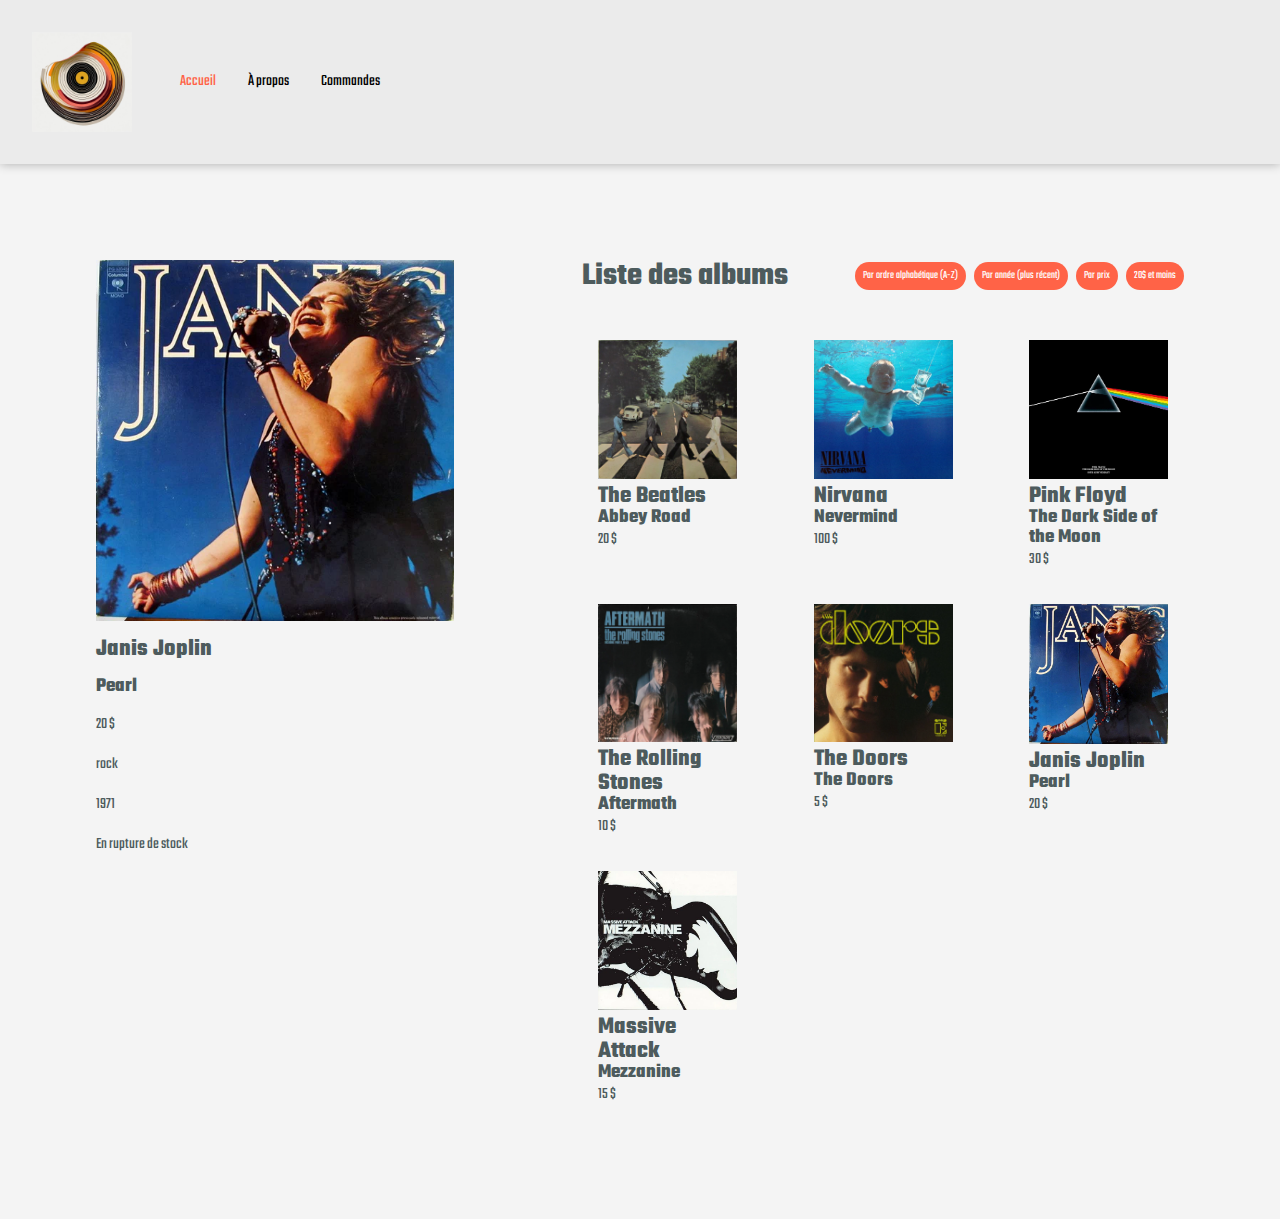
<file: 02_Demo/index.html>
<!DOCTYPE html>
<html lang="fr">
    <head>
        <meta charset="UTF-8" />
        <meta name="viewport" content="width=device-width, initial-scale=1.0" />
        <link
            rel="stylesheet"
            href="https://cdnjs.cloudflare.com/ajax/libs/font-awesome/6.5.1/css/all.min.css"
            integrity="sha512-DTOQO9RWCH3ppGqcWaEA1BIZOC6xxalwEsw9c2QQeAIftl+Vegovlnee1c9QX4TctnWMn13TZye+giMm8e2LwA=="
            crossorigin="anonymous"
            referrerpolicy="no-referrer"
        />
        <link rel="shortcut icon" href="assets/img/logo_vinyle.png" type="image/x-icon" />
        <link rel="stylesheet" href="assets/css/styles.css" />
        <script type="module" src="assets/js/pages/accueil.js" defer></script>
        <title>Vinyles</title>
    </head>
    <body data-page="accueil">
        <header>
            <nav id="nav-principale">
                <img src="assets/img/logo_vinyle.png" alt="logo" class="logo" />
                <ul class="nav__liste"></ul>
            </nav>
        </header>
        <main>
            <aside>
                <div class="detail">
                    <img class="detail__img" src="assets/img/albums/doors_the_doors.webp" alt="" />
                    <h2 class="detail__artiste">The Doors</h2>
                    <h3 class="detail__album">The Doors</h3>
                    <p class="detail__prix">20$</p>
                    <p class="detail__genre">Rock</p>
                    <p class="detail__annee">1967</p>
                    <p class="detail__enStock"></p>
                </div>
            </aside>
            <section>
                <div class="section-header">
                    <h1>Liste des albums</h1>
                    <div class="filtres">
                        <div class="bouton tri" id="tri-artiste" data-type="artiste">Par ordre alphabétique (A-Z)</div>
                        <div class="bouton tri" id="tri-annee" data-type="annee">Par année (plus récent)</div>
                        <div class="bouton tri" id="tri-prix" data-type="prix">Par prix</div>
                        <div class="bouton filtre" id="filtre-rabais-20" data-type="rabais">20$ et moins</div>
                    </div>
                </div>
                <div class="grille-produits"></div>
            </section>
        </main>
    </body>
</html>
</file>
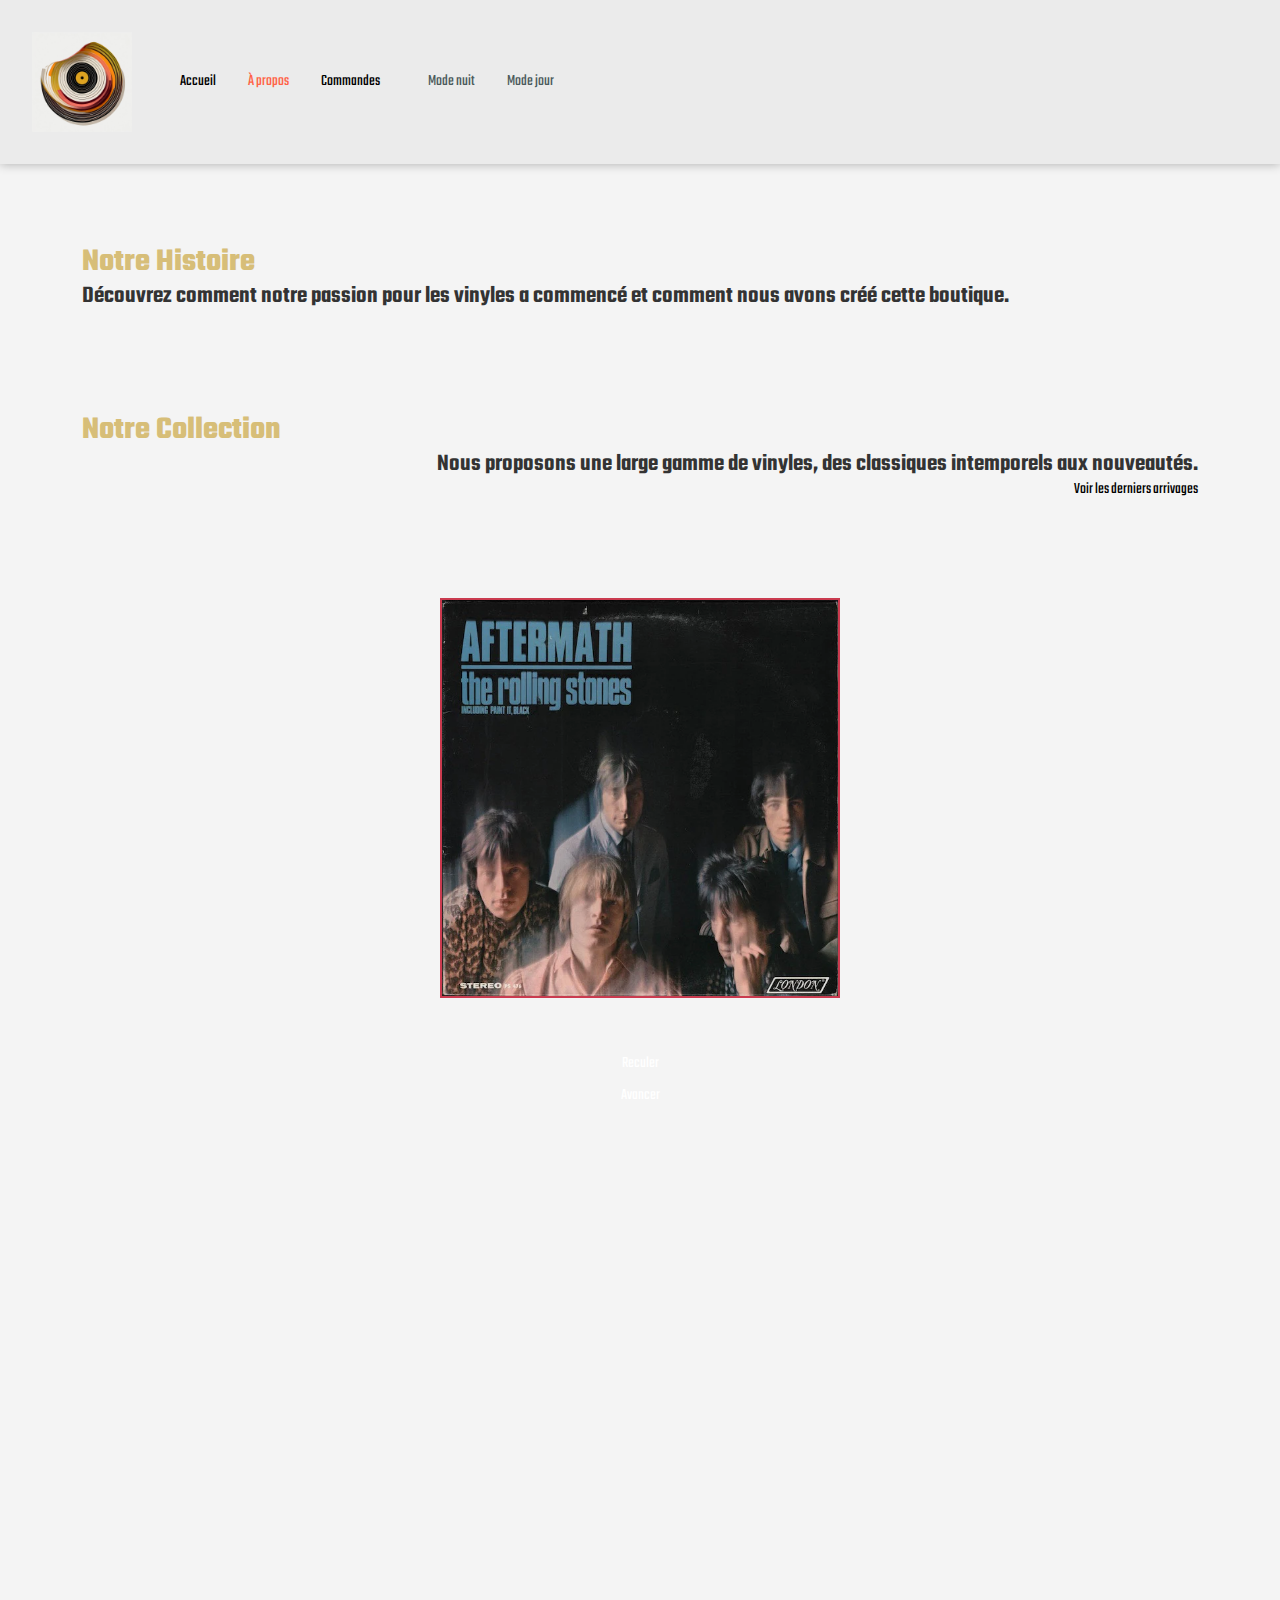
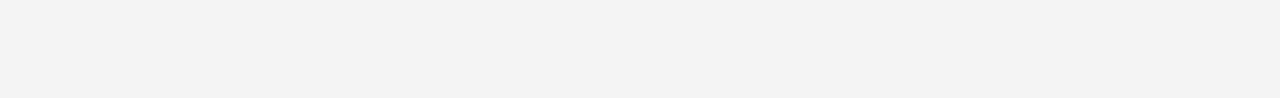
<file: 02_Demo/a-propos.html>
<!DOCTYPE html>
<html lang="en">
    <head>
        <meta charset="UTF-8" />
        <meta name="viewport" content="width=device-width, initial-scale=1.0" />

        <link
            rel="stylesheet"
            href="https://cdnjs.cloudflare.com/ajax/libs/font-awesome/6.5.1/css/all.min.css"
            integrity="sha512-DTOQO9RWCH3ppGqcWaEA1BIZOC6xxalwEsw9c2QQeAIftl+Vegovlnee1c9QX4TctnWMn13TZye+giMm8e2LwA=="
            crossorigin="anonymous"
            referrerpolicy="no-referrer"
        />
        <link rel="shortcut icon" href="assets/img/logo_vinyle.png" type="image/x-icon" />
        <link rel="stylesheet" href="assets/css/styles.css" />

        <script type="module" src="assets/js/pages/a-propos.js"></script>

        <title>Vinyles | Qui sommes-nous?</title>
    </head>
    <body data-page="a-propos">
        <header>
            <nav id="nav-principale">
                <img src="assets/img/logo_vinyle.png" alt="logo" class="logo" />
                <ul class="nav__liste"></ul>
                <ul class="nav__liste conteneur-mode-nuit">
                    <li data-mode="nuit"><span class="fa fa-moon"></span>Mode nuit</li>
                    <li data-mode="jour"><span class="fa fa-sun"></span>Mode jour</li>
                </ul>
            </nav>
        </header>
        <main>
            <section class="section" id="section1">
                <div>
                    <h2>Notre Histoire</h2>
                    <p>
                        Découvrez comment notre passion pour les vinyles a commencé et comment nous avons créé cette
                        boutique.
                    </p>
                </div>
            </section>

            <section class="section droite" id="section2">
                <div>
                    <h2>Notre Collection</h2>
                    <p>Nous proposons une large gamme de vinyles, des classiques intemporels aux nouveautés.</p>
                    <a href="/">Voir les derniers arrivages</a>
                </div>
            </section>

            <div class="carrousel section" data-carrousel>
                <div class="conteneur-image-principale">
                    <img class="image-principale" src="assets/img/albums/abbey_road.webp" alt="" />
                </div>

                <!-- Le gabarit à utiliser -->
                <template id="conteneur-image-navigation">
                    <div class="conteneur-image-navigation">
                        <img src="assets/img/albums/aftermath.webp" alt="" />
                    </div>
                </template>
                <div class="bouton" data-direction="-1">Reculer</div>
                <!-- La liste où placer le clone -->
                <div class="carrousel-liste-images"></div>
                <div class="bouton" data-direction="1">Avancer</div>
            </div>

            <section class="section droite" id="section3">
                <div>
                    <h2>Équipe</h2>
                    <p>
                        Rencontrez les passionnés qui travaillent derrière les coulisses pour vous offrir les meilleurs
                        vinyles.
                    </p>
                </div>
            </section>

            <section class="section" id="section4">
                <div>
                    <h2>Nos Valeurs</h2>
                    <p>Nous croyons en la qualité, l'authenticité et la satisfaction de nos clients.</p>
                </div>
            </section>

            <section class="section droite" id="section5">
                <div>
                    <h2>Contact</h2>
                    <p>Vous avez des questions ? N'hésitez pas à nous contacter.</p>
                </div>
            </section>

            <div class="modale-conteneur invisible">
                <div class="modale">
                    <h2 class="modale-header">Titre</h2>
                    <p>Contenu</p>
                    <div class="fermer-modale interactive"><i class="icone fa fa-times"></i>Fermer</div>
                </div>
            </div>
        </main>
    </body>
</html>
</file>
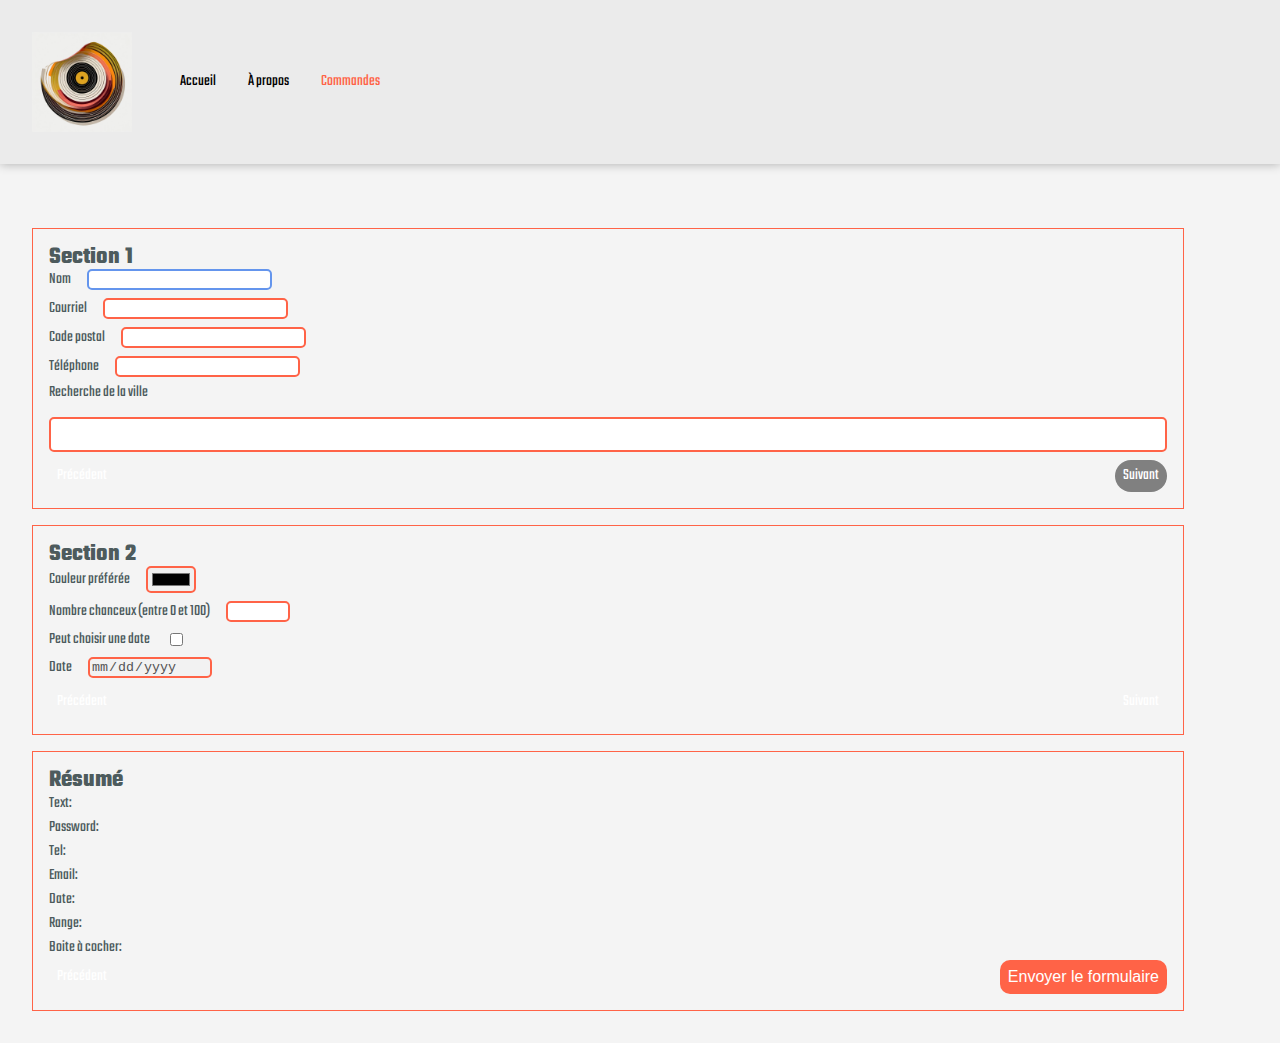
<file: 02_Demo/formulaire.html>
<!DOCTYPE html>
<html lang="fr">
    <head>
        <meta charset="UTF-8" />
        <meta name="viewport" content="width=device-width, initial-scale=1.0" />
        <link
            rel="stylesheet"
            href="https://cdnjs.cloudflare.com/ajax/libs/font-awesome/6.5.1/css/all.min.css"
            integrity="sha512-DTOQO9RWCH3ppGqcWaEA1BIZOC6xxalwEsw9c2QQeAIftl+Vegovlnee1c9QX4TctnWMn13TZye+giMm8e2LwA=="
            crossorigin="anonymous"
            referrerpolicy="no-referrer"
        />
        <link rel="shortcut icon" href="assets/img/logo_vinyle.png" type="image/x-icon" />
        <link rel="stylesheet" href="assets/css/styles.css" />
        <script type="module" src="assets/js/pages/formulaire.js" defer></script>
        <title>Formulaire achat</title>
    </head>
    <body>
        <header>
            <nav id="nav-principale">
                <img src="assets/img/logo_vinyle.png" alt="logo" class="logo" />
                <ul class="nav__liste"></ul>
            </nav>
        </header>
        <main>
            <form action="" method="get" id="formulaire-principal" autocomplete="off">
                <section data-page="1">
                    <h2>Section 1</h2>

                    <div class="groupe-champs">
                        <label for="nom">Nom</label>
                        <input type="text" id="nom" name="nom" minlength="3" maxlength="150" required />
                        <p class="error-message">Vous devez saisir votre nom</p>
                    </div>

                    <div class="groupe-champs">
                        <label for="courriel">Courriel</label>
                        <input type="email" id="courriel" name="courriel" maxlength="50" />
                        <p class="error-message">Vous devez saisir un courriel valide</p>
                    </div>

                    <div class="groupe-champs">
                        <label for="code-postal">Code postal</label>
                        <input
                            type="text"
                            id="code-postal"
                            code-postal
                            name="code-postal"
                            pattern="[A-z][0-9][A-z]\s?[0-9][A-z][0-9]"
                        />
                        <p class="error-message">Vous devez saisir un code postal valide</p>
                    </div>

                    <div class="groupe-champs">
                        <label for="telephone">Téléphone</label>
                        <input type="tel" id="telephone" name="telephone" />
                        <p class="error-message">Vous devez saisir un numéro de téléphone valide</p>
                    </div>

                    <div class="groupe-champs recherche-villes">
                        <label for="villes">Recherche de la ville</label>
                        <input type="search" name="ville" id="villes" autocomplete="false" a />
                        <ul class="liste-villes invisible">
                            <li data-ville="Paris">Paris</li>
                            <li data-ville="Lyon">Lyon</li>
                            <li data-ville="Marseille">Marseille</li>
                            <li data-ville="Nantes">Nantes</li>
                            <li data-ville="Lille">Lille</li>
                        </ul>
                    </div>
                    <nav class="navigation-section">
                        <div class="bouton" data-direction="-1">Précédent</div>
                        <div class="bouton disabled" data-direction="1">Suivant</div>
                    </nav>
                </section>
                <section data-page="2">
                    <h2>Section 2</h2>
                    <div class="groupe-champs">
                        <label for="couleur-pref">Couleur préférée</label>
                        <input type="color" id="couleur-pref" name="couleur-pref" required />
                        <p class="error-message">Vous devez saisir une couleur, de préférence Tomato :)</p>
                    </div>
                    <div class="groupe-champs">
                        <label for="chance">Nombre chanceux (entre 0 et 100)</label>
                        <input type="number" id="chance" name="chance" min="0" max="100" step="1" />
                        <p class="error-message">Vous devez saisir un nombre valide</p>
                    </div>
                    <div class="groupe-champs">
                        <label for="peut-choisir-date">Peut choisir une date</label>
                        <input type="checkbox" id="peut-choisir-date" name="peut-choisir-date" />
                    </div>
                    <div class="groupe-champs">
                        <label for="date">Date</label>
                        <input type="date" id="date" name="date" min="2024-08-14" disabled />
                    </div>

                    <nav class="navigation-section">
                        <div class="bouton" data-direction="-1">Précédent</div>
                        <div class="bouton" data-direction="1">Suivant</div>
                    </nav>
                </section>

                <section class="resume" data-page="3">
                    <h2>Résumé</h2>
                    <p>
                        Text:
                        <span data-name="text"></span>
                    </p>
                    <p>
                        Password:
                        <span data-name="password"></span>
                    </p>
                    <p>
                        Tel:
                        <span data-name="tel"></span>
                    </p>
                    <p>
                        Email:
                        <span data-name="email"></span>
                    </p>

                    <p>
                        Date:
                        <span data-name="date"></span>
                    </p>

                    <p>
                        Range:
                        <span data-name="range"></span>
                    </p>
                    <p>
                        Boite à cocher:
                        <span data-name="checkbox"></span>
                    </p>

                    <nav class="navigation-section">
                        <div class="bouton" data-direction="-1">Précédent</div>
                        <input type="submit" class="bouton" value="Envoyer le formulaire" />
                    </nav>
                </section>
            </form>
        </main>
    </body>
</html>
</file>
<file: 02_Demo/assets/css/styles.css>
/* Placer du plus général au plus spécifique */
/* Base et variables */
@import url("./base/reset.css");
@import url("./base/colors.css");
@import url("./base/typography.css");
/* Composants individuels */
@import url("./components/boutons.css");
@import url("./components/icones.css");
@import url("./components/popup.css");
@import url("./components/carrousel.css");

/* Mise en page complexe */
@import url("./layout/general.css");
@import url("./layout/conteneurModeNuit.css");
@import url("./layout/accueil.css");
@import url("./layout/form.css");
@import url("./layout/a-propos.css");

/* Exceptions */
@import url("./layout/exceptions.css");

/* TODO: importer les bons fichiers css*/
h2:first-of-type {
    width: fit-content;
    transform-origin: left bottom;
    /* position: absolut    e; */
}
</file>
